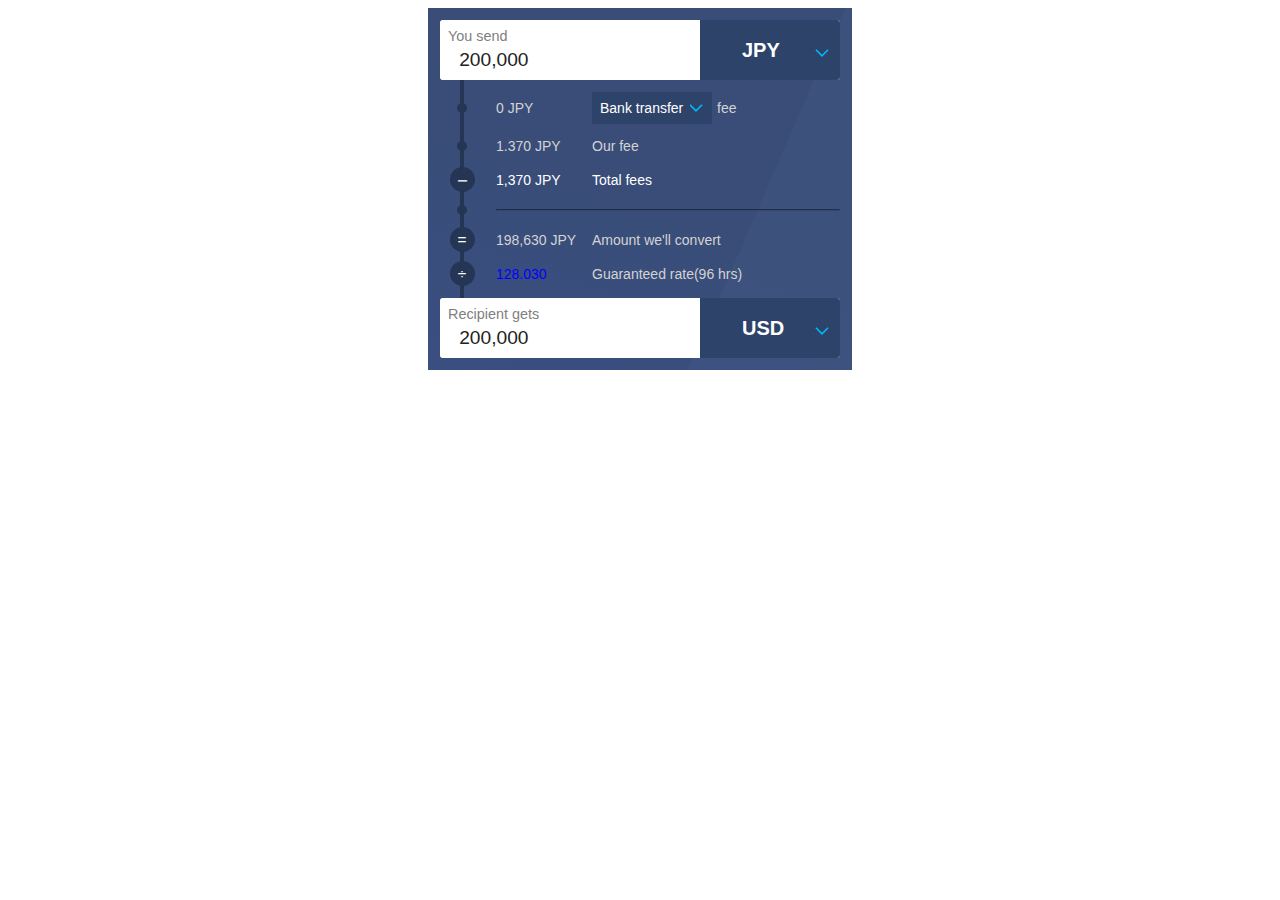
<file: index.html>
<!DOCTYPE html>
<html>
    <head>
        <link rel="stylesheet" href="index.css"/>
    </head>
    <body>
        <div class="layout">
            <div class="root">
                <div class="input-select-container">
                    <div class="input-container">
                        <label>You send</label>
                        <span class="input">
                            200,000
                        </span>
                        </div>
                        <div class="select">
                        <i class="currency-flag currency-flag-jpy"></i>
                        <span>JPY</span>
                        <svg class="dropdown" width="16" height="16" fill="currentColor" focusable="false"><path fill-rule="evenodd" clip-rule="evenodd" d="M8 4l-6.6 6.653L2.537 11.8 8 6.293l5.463 5.507 1.137-1.147L8 4z"></path></svg>
                            <!-- <svg class="dropdown" width="16" height="16" fill="currentColor" focusable="false"><path fill-rule="evenodd" clip-rule="evenodd" d="M8 4l-6.6 6.653L2.537 11.8 8 6.293l5.463 5.507 1.137-1.147L8 4z"></path></svg> -->
                        </div>
                    </div>
                    <ul>
                        <li class="dim"><span>0 JPY</span><span class="transfer-select">Bank transfer<svg class="dropdown" width="16" height="16" fill="currentColor" focusable="false"><path fill-rule="evenodd" clip-rule="evenodd" d="M8 4l-6.6 6.653L2.537 11.8 8 6.293l5.463 5.507 1.137-1.147L8 4z"></path></svg>
                        </span><span>fee</span></li>
                        <li class="dim"><span>1.370 JPY</span><span>Our fee</span></li>
                        <li class="icon minus"><span>1,370 JPY</span><span>Total fees</span></li>
                        <li class="hr"><hr/></li>
                        <li class="icon equals dim"><span>198,630 JPY</span><span>Amount we'll convert</span></li>
                        <li class="icon divide dim"><span style="color: blue">128.030</span><span>Guaranteed rate(96 hrs)</span></li>
                    </ul>
                    <div class="input-select-container">
                        <div class="input-container">
                            <label>Recipient gets</label>
                            <span class="input">
                                200,000
                            </span>
                            </div>
                            <div class="select">
                            <i class="currency-flag currency-flag-usd"></i>
                            <span>USD</span>
                            <svg class="dropdown" width="16" height="16" fill="currentColor" focusable="false"><path fill-rule="evenodd" clip-rule="evenodd" d="M8 4l-6.6 6.653L2.537 11.8 8 6.293l5.463 5.507 1.137-1.147L8 4z"></path></svg>
                            </div>
                        </div>
            </div>
        </div>
    </body>
</html>
</file>
<file: index.css>
@charset "UTF-8";
body {
  --primary-color: #37517e;
  --dark-color: #2a3a69;
  --light-color: rgb(0,185,255);
  --icon-color: rgb(37,54,85);
  --select-color: #2e4369;
}

.dropdown {
  width: 1em;
  height: 1em;
  z-index: 100;
  transform: rotate(180deg);
  margin-left: auto;
  fill: var(--light-color);
  padding-bottom: 2px;
}

.currency-flag {
  display: inline-block;
  width: 24px;
  height: 16px;
  margin: 4px;
  background-size: cover;
  background-image: url(https://wise.com/public-resources/assets/flags/rectangle_fallback.png);
}
.currency-flag.currency-flag-jpy {
  background-image: url(https://wise.com/public-resources/assets/flags/rectangle/jpy.png);
}
.currency-flag.currency-flag-usd {
  background-image: url(https://wise.com/public-resources/assets/flags/rectangle/usd.png);
}
.currency-flag.currency-flag-eur {
  background-image: url(https://wise.com/public-resources/assets/flags/rectangle/eur.png);
}

.layout {
  display: flex;
  justify-content: center;
}

hr {
  z-index: 10;
  width: 100%;
  height: 0;
  border-top-width: 1px;
  border-color: rgba(46, 67, 105, 0.5);
}

.transfer-select {
  display: flex;
  box-sizing: border-box;
  width: 10em;
  justify-content: center;
  align-items: center;
  color: white !important;
  flex-grow: 0;
  width: 30%;
  border-radius: 2px;
  padding: 4px 8px;
  margin-right: 5px;
  background-color: var(--select-color);
}

.root {
  background-color: var(--primary-color);
  background-size: cover;
  background-position: center center;
  background-image: url([data-uri]);
  font-family: Averta, Avenir W02, Avenir, Helvetica, Arial, sans-serif;
  color: white;
  width: 400px;
  padding: 12px;
}
.root .input-select-container {
  display: flex;
  background: white;
  height: 60px;
  border-radius: 3px;
}
.root .input-select-container .select {
  border-radius: 0 3px 3px 0;
  flex-grow: 0;
  width: 30%;
  background-color: var(--select-color);
  color: white;
  font-size: 20px;
  font-weight: bold;
  padding: 10px;
  display: flex;
  justify-content: start;
  align-items: center;
}
.root .input-select-container .input-container {
  flex-grow: 3;
  height: 100%;
  border-radius: 4px;
}
.root .input-select-container .input-container label {
  position: absolute;
  margin: 8px;
  font-size: 0.9em;
  color: gray;
}
.root .input-select-container .input-container .input {
  border-radius: 4px;
  display: flex;
  font-size: 1.2em;
  padding-top: 1.5em;
  padding-left: 1em;
  box-sizing: border-box;
  color: #222;
  z-index: 2;
  background: white;
  height: 100%;
  width: 100%;
}
.root ul {
  margin: 0;
}
.root ul li:first-child {
  padding-top: 12px;
}
.root ul li:last-child {
  padding-bottom: 12px;
}
.root ul li {
  color: var(--dark-color);
  margin: 0;
  padding: 5px 0;
  padding-left: 16px;
  display: flex;
  align-items: center;
  position: relative;
  line-height: 24px;
  font-size: 0.875rem;
}
.root ul li span:first-child {
  color: white;
  min-width: 96px;
}
.root ul li span:nth-child(2) {
  color: white;
  min-width: 120px;
}
.root ul li.dim > span {
  color: lightgray;
}
.root ul li::after {
  position: absolute;
  top: 0%;
  left: -20px;
  background-color: var(--icon-color);
  height: 100%;
  z-index: 0;
  width: 4px;
  content: "";
  box-sizing: content-box;
}
.root ul li::before {
  position: absolute;
  box-sizing: border-box;
  top: calc(50% - 5px);
  left: -23px;
  content: "";
  background-color: var(--icon-color);
  z-index: 1;
  border-radius: 50%;
  width: 10px;
  height: 10px;
}
.root ul li:first-child::before {
  top: calc(50% - 2px);
}
.root ul li.icon:last-child::before {
  top: calc(50% - 17px);
}
.root ul li.icon::before {
  position: absolute;
  box-sizing: border-box;
  top: calc(50% - 13.5px);
  left: -30.5px;
  color: white;
  z-index: 1;
  text-align: center;
  background-color: var(--icon-color);
  border-radius: 50%;
  width: 25px;
  height: 25px;
}
.root ul li.icon.minus::before {
  content: "ー";
  font-size: 0.8em;
  padding-top: 0.2em;
}
.root ul li.icon.equals::before {
  content: "=";
  font-size: 1.1em;
  padding-top: 0.1em;
}
.root ul li.icon.divide::before {
  content: "÷";
  font-size: 1.1em;
  padding-top: 0.1em;
}

/*# sourceMappingURL=index.css.map */
</file>
